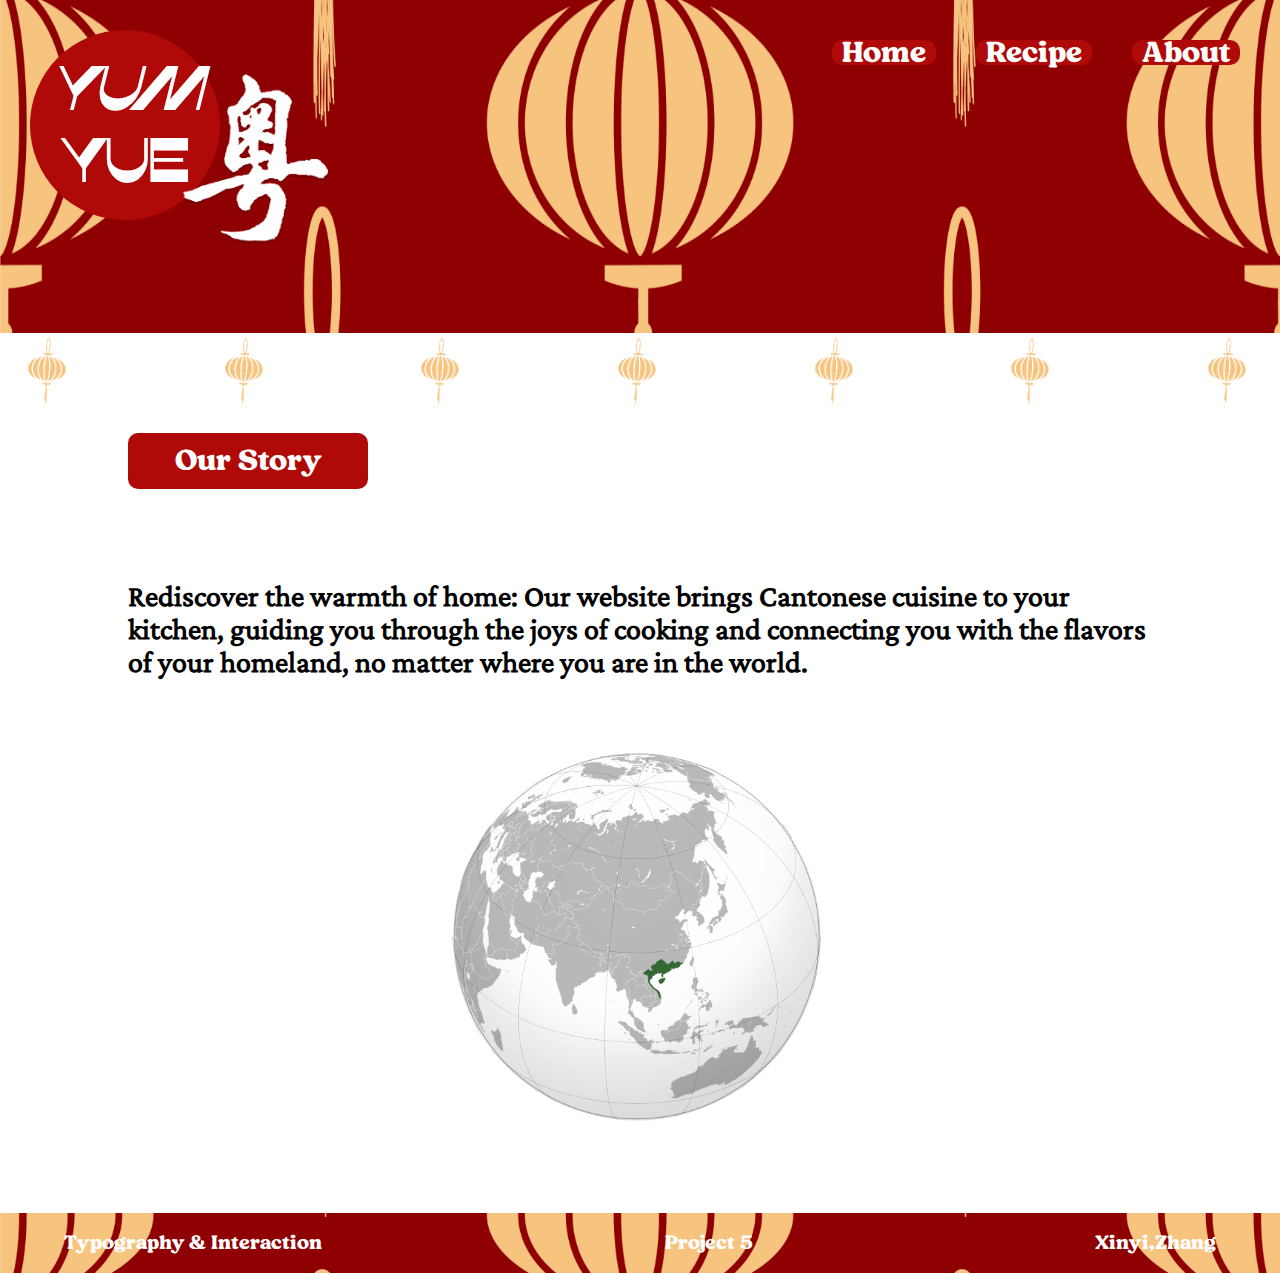
<file: about.html>
<!DOCTYPE html>
<html lang="en">
  <head>
    <meta charset="UTF-8" />
    <meta name="viewport" content="width=device-width, initial-scale=1.0" />
    <title>YumYue</title>
    <link rel="stylesheet" href="assets/css/reset.css" />
    <link rel="stylesheet" href="assets/css/about.css" />
    <link
      rel="shortcut icon"
      href="assets/css/img/icon.ico"
      type="image/x-icon"
    />
  </head>
  <body>
    <main>
      <header>
        <div class="flex title">
          <h1>YUM</h1>
          <h1>YUE</h1>
          <img src="assets/css/img/yue.png" alt="" />
        </div>
        <nav>
          <a href="index.html">Home</a>
          <a href="index.html">Recipe</a>
          <a href="about.html">About</a>
        </nav>
      </header>
      <article class="info">
        <img src="assets/css/img/hh3.gif" alt="" />
        <img src="assets/css/img/hh3.gif" alt="" />
        <img src="assets/css/img/hh3.gif" alt="" />
        <img src="assets/css/img/hh3.gif" alt="" />
        <img src="assets/css/img/hh3.gif" alt="" />
        <img src="assets/css/img/hh3.gif" alt="" />
        <img src="assets/css/img/hh3.gif" alt="" />
      </article>
      <article class="story">
        <div class="story-left">
          <button>Our Story</button>
          <span>
            Rediscover the warmth of home: Our website brings Cantonese cuisine
            to your kitchen, guiding you through the joys of cooking and
            connecting you with the flavors of your homeland, no matter where
            you are in the world.
          </span>
        </div>
        <img src="assets/css/img/earth.png" alt="" />
      </article>
      <footer class="flex">
        <p class="description">Typography & Interaction</p>
        <p class="pj">Project 5</p>
        <p class="name">Xinyi,Zhang</p>
      </footer>
    </main>
  </body>
</html>
</file>
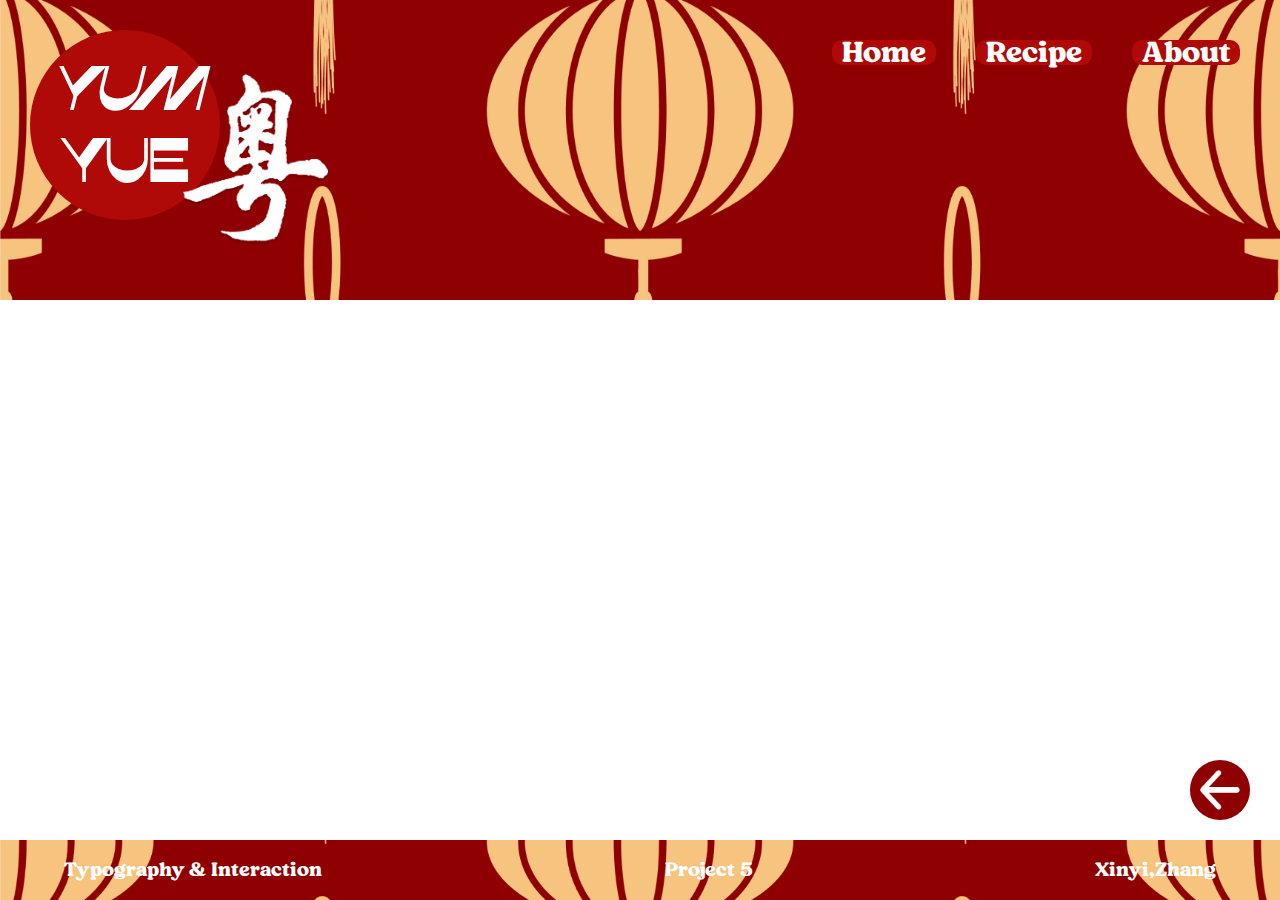
<file: selection.html>
<!DOCTYPE html>
<html lang="en">
  <head>
    <meta charset="UTF-8" />
    <meta name="viewport" content="width=device-width, initial-scale=1.0" />
    <title>YumYue - selection</title>
    <link rel="stylesheet" href="assets/css/reset.css" />
    <link rel="stylesheet" href="assets/css/selection.css" />
    <script defer src="assets/selection.js"></script>
  </head>
  <body>
    <main>
      <header>
        <div class="flex title">
          <h1>YUM</h1>
          <h1>YUE</h1>
          <img src="assets/css/img/yue.png" alt="" />
        </div>
        <nav>
          <a href="index.html">Home</a>
          <a href="#content">Recipe</a>
          <a href="about.html">About</a>
        </nav>
      </header>
      <article class="info"></article>
      <footer class="flex">
        <p class="description">Typography & Interaction</p>
        <p class="pj">Project 5</p>
        <p class="name">Xinyi,Zhang</p>
      </footer>
      <img class="back-button" src="assets/css/img/button.png"></img>
    </main>
  </body>
</html>
</file>
<file: assets/css/about.css>
html,
body {
  height: 100%;
}

@font-face {
  font-family: "Misto";
  src: url(fonts/Misto.ttf);
}
@font-face {
  font-family: "CrimsonPro-Regular";
  src: url(fonts/CrimsonPro-Regular.ttf);
}
@font-face {
  font-family: "CrimsonPro-Bold";
  src: url(fonts/CrimsonPro-Bold.ttf);
}
@font-face {
  font-family: "TomatoKetchup-Regular";
  src: url(fonts/TomatoKetchup.otf);
}
@font-face {
  font-family: "TomatoKetchup-Bold";
  src: url(fonts/TomatoKetchup_Bold.otf);
}

:root {
  --width-1728: 1728px;
  --width-1280: 1280px;
  --width-834: 834px;
  --width-430: 430px;
  --width-375: 375px;
  --font-size-20: 20px;
  --font-size-18: 18px;
  --font-size-16: 16px;
  --font-size-14: 14px;
  --font-size-12: 12px;
  --color-white: #fff;
  --color-black: #000;
  --color-dark: #a9965f;
  --color-red: #af0a08;
  --space-10: 10px;
  --font-weight: 100;
}

.flex {
  font-family: "TomatoKetchup-Regular";
  font-size: calc(var(--font-size-20) * 2);
  display: flex;
  justify-content: center;
  align-items: center;
}
main {
  height: 100%;
}
main .title {
  position: absolute;
  top: calc(var(--space-10) * 3);
  left: calc(var(--space-10) * 3);
  width: calc(var(--space-10) * 19);
  height: calc(var(--space-10) * 19);
  font-size: calc(var(--font-size-20) * 1.5);
  flex-direction: column;
  border-radius: 50%;
  background-color: var(--color-red);
}
main .title h1 {
  font-family: "Misto";
  color: #fff;
}
main .title h1:first-child {
  font-style: italic;
}
main .title img {
  position: absolute;
  width: 100%;
  left: calc(var(--space-10) * 13);
  top: calc(var(--space-10) * 3);
}
header {
  display: flex;
  justify-content: flex-end;
  height: calc(var(--space-10) * 30);
  position: relative;
  height: 37%;
  background: url(img/halfbg.png) top center/100% 100% no-repeat;
}
header .slogan {
  position: absolute;
  bottom: 0;
  right: calc(var(--space-10) * 10);
  color: var(--color-white);
  font-family: "CrimsonPro-Bold";
  font-size: calc(var(--font-size-20) * 3);
}
nav {
  font-family: "TomatoKetchup-Regular";
  padding-top: calc(var(--space-10) * 4);
  display: flex;
}
nav a {
  padding: 0 calc(var(--space-10));
  color: var(--color-white);
  margin-right: calc(var(--space-10) * 4);
  font-size: calc(var(--font-size-20) * 1.8);
  display: flex;
  align-items: center;
  justify-content: center;
  height: calc(var(--space-10) * 2.5);
  border-radius: var(--space-10);
  background-color: var(--color-red);
}
nav a:hover {
  text-decoration: underline;
}

.info img {
  position: relative;
  top: calc(var(--space-10) * -5);
}

.story {
  width: 80%;
  margin: 0 auto;
  display: flex;
  justify-content: space-between;
  align-items: flex-end;
  height: 35%;
}
.story .story-left {
  display: flex;
  flex-direction: column;
  flex: 1;
}
.story .story-left button {
  width: calc(var(--space-10) * 10);
  background-color: var(--color-red);
  border-radius: var(--space-10);
  padding: calc(var(--space-10)) calc(var(--space-10) * 2);
  color: var(--color-white);
  text-align: center;
  margin-bottom: calc(var(--space-10) * 3);
  font-family: "TomatoKetchup-Regular";
  font-size: calc(var(--font-size-20) * 1.2);
}
.story img {
  width: 20%;
}
.story span {
  color: var(--color-black);
  font-size: calc(var(--font-size-20) * 1.5);
  font-weight: calc(var(--font-weight) * 6);
  font-family: "CrimsonPro-Regular";
  white-space: wrap;
}
footer {
  height: calc(var(--space-10) * 6);
  align-items: flex-end;
  background: url(img/footer.png) center/100% 100% no-repeat;
  margin-top: calc(var(--space-10) * 12);
  justify-content: space-between !important;
  padding: 0 5%;
}
footer p {
  color: var(--color-white);
  font-size: calc(var(--font-size-20) * 1.2);
}

@media screen and (min-width: 375px) and (max-width: 430px) {
  :root {
    --space-10: 5px;
  }
  header {
    height: calc(var(--space-10) * 40);
    background: url(img/header.png) center center/100% 100% no-repeat;
  }
  main .title {
    font-size: calc(var(--font-size-12) * 1.3);
  }
  main .title img {
    width: 80%;
    left: calc(var(--space-10) * 14);
    top: calc(var(--space-10) * 6);
  }
  nav {
    flex-direction: column;
    justify-content: flex-end;
  }
  nav a {
    font-size: calc(var(--font-size-12) * 1.3);
    height: calc(var(--space-10) * 5);
    border-radius: calc(var(--space-10) * 5);
    margin-bottom: calc(var(--space-10) * 2);
  }
  header .slogan {
    left: calc(var(--space-10) * 4);
    font-size: calc(var(--font-size-12) * 1.5);
  }
  .info {
    display: flex;
    justify-content: space-between;
  }
  .info img {
    width: calc(var(--space-10) * 10);
    height: calc(var(--space-10) * 10);
    top: calc(var(--space-10) * -1);
  }
  .story {
    all: unset;
    width: 80%;
    margin: 0 auto;
    display: flex;
    justify-content: space-between;
    align-items: flex-end;
    flex: 1;
    flex-direction: column;
  }
  .story span {
    margin-top: calc(var(--space-10) * 6);
    font-size: calc(var(--font-size-20));
    align-self: center;
  }
  .story img {
    margin-top: calc(var(--space-10) * 6);
    width: 50%;
    align-self: center;
  }
  .story .story-left button {
    width: calc(var(--space-10) * 20);
  }
  .flex p {
    font-size: calc(var(--font-size-16));
  }
  footer {
    margin-top: calc(var(--space-10) * 9);
  }
}
@media screen and (min-width: 430px) and (max-width: 830px) {
  :root {
    --space-10: 5px;
  }
  header {
    height: calc(var(--space-10) * 40);
  }
  main .title {
    font-size: calc(var(--font-size-12) * 1.3);
  }
  main .title img {
    width: 80%;
    left: calc(var(--space-10) * 14);
    top: calc(var(--space-10) * 6);
  }
  nav {
    flex-direction: column;
    justify-content: flex-end;
  }
  nav a {
    font-size: calc(var(--font-size-12) * 1.3);
    height: calc(var(--space-10) * 5);
    border-radius: calc(var(--space-10) * 5);
    margin-bottom: calc(var(--space-10) * 2);
  }
  header .slogan {
    left: calc(var(--space-10) * 4);
    font-size: calc(var(--font-size-12) * 1.5);
  }
  .info {
    display: flex;
    justify-content: space-between;
  }
  .info img {
    width: calc(var(--space-10) * 10);
    height: calc(var(--space-10) * 10);
    top: calc(var(--space-10) * -1);
  }
  .story {
    all: unset;
    width: 80%;
    margin: 0 auto;
    display: flex;
    justify-content: space-between;
    align-items: flex-end;
    flex: 1;
    flex-direction: column;
  }
  .story span {
    margin-top: calc(var(--space-10) * 6);
    font-size: calc(var(--font-size-20));
    align-self: center;
  }
  .story img {
    margin-top: calc(var(--space-10) * 6);
    width: 50%;
    align-self: center;
  }
  .story .story-left button {
    width: calc(var(--space-10) * 20);
  }
  .flex p {
    font-size: calc(var(--font-size-16));
  }
  footer {
    margin-top: calc(var(--space-10) * 9);
  }
}
@media screen and (min-width: 834px) and (max-width: 1280px) {
  .info {
    display: flex;
    justify-content: space-between;
  }
  .info img {
    width: calc(var(--space-10) * 10);
    height: calc(var(--space-10) * 10);
    top: calc(var(--space-10) * -1);
  }
  .story {
    all: unset;
    width: 80%;
    height: calc(var(--space-10) * 58);
    margin: 0 auto;
    margin-top: calc(var(--space-10) * 6);
    display: flex;
    justify-content: space-between;
    align-items: flex-end;
    flex: 1;
    flex-direction: column;
  }
  .story span {
    margin-top: calc(var(--space-10) * 6);
    font-size: calc(var(--font-size-20));
    align-self: center;
  }
  .story img {
    width: 50%;
    align-self: center;
  }
  .story .story-left button {
    width: calc(var(--space-10) * 20);
  }
}
@media screen and (min-width: 1280px) and (max-width: 1512px) {
  .info {
    display: flex;
    justify-content: space-between;
  }
  .info img {
    width: calc(var(--space-10) * 10);
    height: calc(var(--space-10) * 10);
    top: calc(var(--space-10) * -1);
  }
  .story {
    all: unset;
    width: 80%;
    height: calc(var(--space-10) * 58);
    margin: 0 auto;
    display: flex;
    justify-content: space-between;
    align-items: flex-end;
    flex: 1;
    flex-direction: column;
  }
  .story span {
    font-size: calc(var(--font-size-20) * 1.5);
    align-self: center;
  }
  .story img {
    width: 40%;
    align-self: center;
    margin-top: calc(var(--space-10) * 6);
  }
  .story .story-left button {
    width: calc(var(--space-10) * 20);
    font-size: calc(var(--font-size-20) * 1.8);
  }

  footer {
    margin-top: calc(var(--space-10) * 20);
  }
}
@media screen and (min-width: 1513px) and (max-width: 1728px) {
  .info {
    display: flex;
    justify-content: space-between;
  }
  main .title {
    position: absolute;
    top: calc(var(--space-10) * 3);
    left: calc(var(--space-10) * 3);
    width: calc(var(--space-10) * 19);
    height: calc(var(--space-10) * 19);
    font-size: calc(var(--font-size-20) * 1.5);
    flex-direction: column;
    border-radius: 50%;
    background-color: var(--color-red);
  }
  main .title img {
    position: absolute;
    width: 100%;
    left: calc(var(--space-10) * 13);
    top: calc(var(--space-10) * 3);
  }
  .story span {
    font-size: calc(var(--font-size-20) * 1.8);
    align-self: center;
  }
  .story {
    align-items: flex-start;
  }
  .story .story-left {
    flex: initial;
    width: 60%;
  }
  .story img {
    width: 25%;
    margin-top: calc(var(--space-10) * 8);
  }
  .story .story-left button {
    margin-bottom: calc(var(--space-10) * 8);
    font-size: calc(var(--font-size-20) * 2);
    width: calc(var(--space-10) * 20);
    border-radius: var(--space-10);
    padding: var(--space-10) calc(var(--space-10) * 2);
  }
  footer {
    margin-top: calc(var(--space-10) * 13);
  }
  footer p {
    font-size: calc(var(--font-size-20) * 1.5);
  }
}
@media screen and (min-width: 1728px) {
  .info {
    display: flex;
    justify-content: space-between;
  }
  main .title {
    position: absolute;
    top: calc(var(--space-10) * 3);
    left: calc(var(--space-10) * 3);
    width: calc(var(--space-10) * 19);
    height: calc(var(--space-10) * 19);
    font-size: calc(var(--font-size-20) * 1.5);
    flex-direction: column;
    border-radius: 50%;
    background-color: var(--color-red);
  }
  main .title img {
    position: absolute;
    width: 100%;
    left: calc(var(--space-10) * 13);
    top: calc(var(--space-10) * 3);
  }
  .story span {
    font-size: calc(var(--font-size-20) * 1.8);
    align-self: center;
  }
  .story {
    align-items: flex-start;
  }
  .story .story-left {
    flex: initial;
    width: 60%;
  }
  .story img {
    width: 25%;
    margin-top: calc(var(--space-10) * 8);
  }
  .story .story-left button {
    margin-bottom: calc(var(--space-10) * 8);
    font-size: calc(var(--font-size-20) * 2);
    width: calc(var(--space-10) * 20);
    border-radius: var(--space-10);
    padding: var(--space-10) calc(var(--space-10) * 2);
  }
  footer {
    margin-top: calc(var(--space-10) * 13);
  }
  footer p {
    font-size: calc(var(--font-size-20) * 1.5);
  }
}
</file>
<file: assets/css/selection.css>
html,
body {
  height: 100%;
}

@font-face {
  font-family: "Misto";
  src: url(fonts/Misto.ttf);
}
@font-face {
  font-family: "CrimsonPro-Regular";
  src: url(fonts/CrimsonPro-Regular.ttf);
}
@font-face {
  font-family: "CrimsonPro-Bold";
  src: url(fonts/CrimsonPro-Bold.ttf);
}
@font-face {
  font-family: "TomatoKetchup-Regular";
  src: url(fonts/TomatoKetchup.otf);
}
@font-face {
  font-family: "TomatoKetchup-Bold";
  src: url(fonts/TomatoKetchup_Bold.otf);
}

:root {
  --width-1728: 1728px;
  --width-1280: 1280px;
  --width-834: 834px;
  --width-430: 430px;
  --width-375: 375px;
  --font-size-20: 20px;
  --font-size-18: 18px;
  --font-size-16: 16px;
  --font-size-14: 14px;
  --font-size-12: 12px;
  --color-white: #fff;
  --color-black: #000;
  --color-red: #af0a08;
  --color-darkred: #8f0002;
  --space-10: 10px;
  --font-weight: 100;
}

.flex {
  font-family: "TomatoKetchup-Regular";
  font-size: calc(var(--font-size-20) * 2);
  display: flex;
  justify-content: center;
  align-items: center;
}

main .title {
  position: absolute;
  top: calc(var(--space-10) * 3);
  left: calc(var(--space-10) * 3);
  width: calc(var(--space-10) * 19);
  height: calc(var(--space-10) * 19);
  font-size: calc(var(--font-size-20) * 1.5);
  flex-direction: column;
  border-radius: 50%;
  background-color: var(--color-red);
}
main .title h1 {
  font-family: "Misto";
  color: #fff;
}
main .title h1:first-child {
  font-style: italic;
}
main .title img {
  position: absolute;
  width: 100%;
  left: calc(var(--space-10) * 13);
  top: calc(var(--space-10) * 3);
}
header {
  display: flex;
  justify-content: flex-end;
  height: calc(var(--space-10) * 30);
  position: relative;
  background: url(img/halfbg.png) center center/100% 100% no-repeat;
}
header .slogan {
  position: absolute;
  bottom: 0;
  right: calc(var(--space-10) * 10);
  color: var(--color-white);
  font-family: "CrimsonPro-Bold";
  font-size: calc(var(--font-size-20) * 3);
}
nav {
  font-family: "TomatoKetchup-Regular";
  padding-top: calc(var(--space-10) * 4);
  display: flex;
}
nav a {
  padding: 0 calc(var(--space-10));
  color: var(--color-white);
  margin-right: calc(var(--space-10) * 4);
  font-size: calc(var(--font-size-20) * 1.8);
  display: flex;
  align-items: center;
  justify-content: center;
  height: calc(var(--space-10) * 2.5);
  border-radius: var(--space-10);
  background-color: var(--color-red);
}
nav a:hover {
  text-decoration: underline;
}

.info {
  height: calc(var(--space-10) * 55);
}
.info .container {
  height: 100%;
  padding: calc(var(--space-10) * 2) calc(var(--space-10) * 5);
  padding-top: calc(var(--space-10) * 5);
  display: flex;
  align-items: flex-start;
}

.info .container img {
  width: 34%;
  height: 65%;
  border-radius: calc(var(--space-10) * 0.5);
}

.info .container-right {
  width: calc(var(--space-10) * 60);
  margin-left: calc(var(--space-10) * 15);
}

.container-right p {
  font-weight: calc(var(--font-weight) * 6);
  font-family: "TomatoKetchup-Regular";
}
.container-right .name {
  display: flex;
  align-items: center;
}
.container-right p:first-child {
  margin-bottom: calc(var(--space-10) * 2);
}
.container-right .span-p {
  display: block;
  font-family: "CrimsonPro-Regular";
  white-space: pre-wrap;
}
.container-right .name span {
  background-color: var(--color-red);
  color: var(--color-white);
  display: block;
  height: calc(var(--space-10) * 5);
  line-height: calc(var(--space-10) * 5);
  border-radius: var(--space-10);
  padding-inline: calc(var(--space-10) * 1.5);
  font-size: calc(var(--font-size-20) * 1.5);
}
.container-right .name span:first-child {
  margin-right: calc(var(--space-10) * 10);
}

.container-right p span:last-child {
  font-size: calc(var(--font-size-18) * 1.2);
}
.container-right .span-subtitle {
  font-size: calc(var(--font-size-18) * 1.6);
}
.container-right .recipe span:last-child {
  margin-bottom: calc(var(--space-10) * 2);
}

footer {
  height: calc(var(--space-10) * 6);
  align-items: flex-end;
  background: url(img/footer.png) center/100% 100% no-repeat;
  margin-top: calc(var(--space-10) * 12);
  justify-content: space-between !important;
  padding: 0 5%;
}
footer p {
  color: var(--color-white);
  font-size: calc(var(--font-size-20) * 1.2);
}
.back-button {
  width: calc(var(--space-10) * 6);
  height: calc(var(--space-10) * 6);
  padding: var(--space-10);
  border-radius: 50%;
  background-color: var(--color-darkred);
  position: fixed;
  bottom: calc(var(--space-10) * 8);
  right: calc(var(--space-10) * 3);
  transform: rotate(-90deg);
  cursor: pointer;
}
@media screen and (min-width: 375px) and (max-width: 430px) {
  :root {
    --space-10: 5px;
  }
  header {
    height: calc(var(--space-10) * 40);
  }
  main .title {
    font-size: calc(var(--font-size-12) * 1.3);
  }
  main .title img {
    width: 80%;
    left: calc(var(--space-10) * 14);
    top: calc(var(--space-10) * 6);
  }
  nav {
    flex-direction: column;
    justify-content: flex-end;
  }
  nav a {
    font-size: calc(var(--font-size-12) * 1.3);
    height: calc(var(--space-10) * 5);
    border-radius: calc(var(--space-10) * 5);
    margin-bottom: calc(var(--space-10) * 2);
  }
  header .slogan {
    left: calc(var(--space-10) * 4);
    font-size: calc(var(--font-size-12) * 1.5);
  }
  .info {
    height: calc(var(--space-10) * 120);
  }
  .info .container {
    flex-direction: column;
    align-items: center;
  }
  .info .container img {
    width: 80%;
    height: 30%;
    border-radius: calc(var(--space-10) * 2);
  }
  .info .container-right {
    width: 80%;
    margin-left: 0;
    padding: calc(var(--space-10));
  }
  .container-right .name {
    justify-content: space-between;
  }
  .container-right .name span {
    font-size: calc(var(--font-size-12));
  }
  .container-right p span:last-child {
    font-size: calc(var(--font-size-12));
  }
  .container-right .name span:first-child {
    margin-right: 0;
  }
  .container-right .span-subtitle {
    font-size: calc(var(--font-size-20));
  }
  .flex p {
    font-size: calc(var(--font-size-16));
  }
}
@media screen and (min-width: 430px) and (max-width: 630px) {
  :root {
    --space-10: 5px;
  }
  header {
    height: calc(var(--space-10) * 30);
  }
  main .title {
    font-size: calc(var(--font-size-12) * 1.3);
  }
  main .title img {
    width: 80%;
    height: 70%;
    left: calc(var(--space-10) * 14);
    top: calc(var(--space-10) * 6);
  }
  nav {
    flex-direction: column;
    justify-content: flex-end;
  }
  nav a {
    font-size: calc(var(--font-size-12) * 1.3);
    height: calc(var(--space-10) * 5);
    border-radius: calc(var(--space-10) * 5);
    margin-bottom: calc(var(--space-10) * 2);
  }
  header .slogan {
    left: calc(var(--space-10) * 4);
    font-size: calc(var(--font-size-12) * 1.5);
  }
  main {
    display: flex;
    flex-direction: column;
    height: 100%;
  }
  .info {
    flex: 1;
  }
  .info .container {
    flex-direction: column;
    align-items: center;
  }
  .info .container img {
    width: 80%;
    border-radius: calc(var(--space-10) * 2);
  }
  .info .container-right {
    width: 80%;
    margin-left: 0;
    padding: calc(var(--space-10));
  }
  .container-right .name {
    justify-content: space-between;
  }
  .container-right .name span {
    font-size: calc(var(--font-size-12));
  }
  .container-right p span:last-child {
    font-size: calc(var(--font-size-12));
  }
  .container-right .name span:first-child {
    margin-right: 0;
  }
  .container-right .span-subtitle {
    font-size: calc(var(--font-size-20));
  }
  .flex p {
    font-size: calc(var(--font-size-16));
  }
}
@media screen and (min-width: 630px) and (max-width: 830px) {
  :root {
    --space-10: 5px;
  }
  header {
    height: calc(var(--space-10) * 40);
  }
  main .title {
    font-size: calc(var(--font-size-12) * 1.3);
  }
  main .title img {
    width: 80%;
    height: 70%;
    left: calc(var(--space-10) * 14);
    top: calc(var(--space-10) * 6);
  }
  nav {
    flex-direction: column;
    justify-content: flex-end;
  }
  nav a {
    font-size: calc(var(--font-size-12) * 1.3);
    height: calc(var(--space-10) * 5);
    border-radius: calc(var(--space-10) * 5);
    margin-bottom: calc(var(--space-10) * 2);
  }
  header .slogan {
    left: calc(var(--space-10) * 4);
    font-size: calc(var(--font-size-12) * 1.5);
  }
  main {
    display: flex;
    flex-direction: column;
    height: 100%;
  }
  .info {
    flex: 1;
  }
  .info .container {
    flex-direction: column;
    align-items: center;
  }
  .info .container img {
    width: 80%;
    height: 55%;
    border-radius: calc(var(--space-10) * 2);
  }
  .info .container-right {
    width: 80%;
    margin-left: 0;
    padding: calc(var(--space-10));
  }
  .container-right .name {
    justify-content: space-between;
    margin-top: calc(var(--space-10) * 2);
  }
  .container-right .name span {
    font-size: calc(var(--font-size-12));
  }
  .container-right p span:last-child {
    font-size: calc(var(--font-size-12));
  }
  .container-right .name span:first-child {
    margin-right: 0;
  }
  .container-right .span-subtitle {
    font-size: calc(var(--font-size-20));
  }
  .flex p {
    font-size: calc(var(--font-size-16));
  }
}
@media screen and (min-width: 831px) and (max-width: 1280px) {
  main {
    height: 100%;
    display: flex;
    flex-direction: column;
  }
  .info {
    height: initial;
    flex: 1;
  }
  .info .container img {
    width: 40%;
    height: 37%;
  }
  .flex {
    margin-top: 0;
  }
  .container-right .name span {
    font-size: calc(var(--font-size-16));
  }
  .container-right .name span:first-child {
    width: calc(var(--space-10) * 15);
    text-align: center;
  }
}
@media screen and (min-width: 1280px) and (max-width: 1520px) {
  .info {
    height: calc(var(--space-10) * 70);
  }
  .info .container img {
    height: 55%;
  }
  .flex {
    margin-top: 0;
  }
}
@media screen and (min-width: 1520px) and (max-width: 1728px) {
  .info {
    height: calc(var(--space-10) * 70);
  }
  .info .container img {
    height: 55%;
  }
  .flex {
    margin-top: calc(var(--space-10) * 2);
  }
}
@media screen and (min-width: 1728px) {
  .info {
    height: calc(var(--space-10) * 60);
  }
  .flex {
    margin-top: calc(var(--space-10) * 2);
  }
}
</file>
